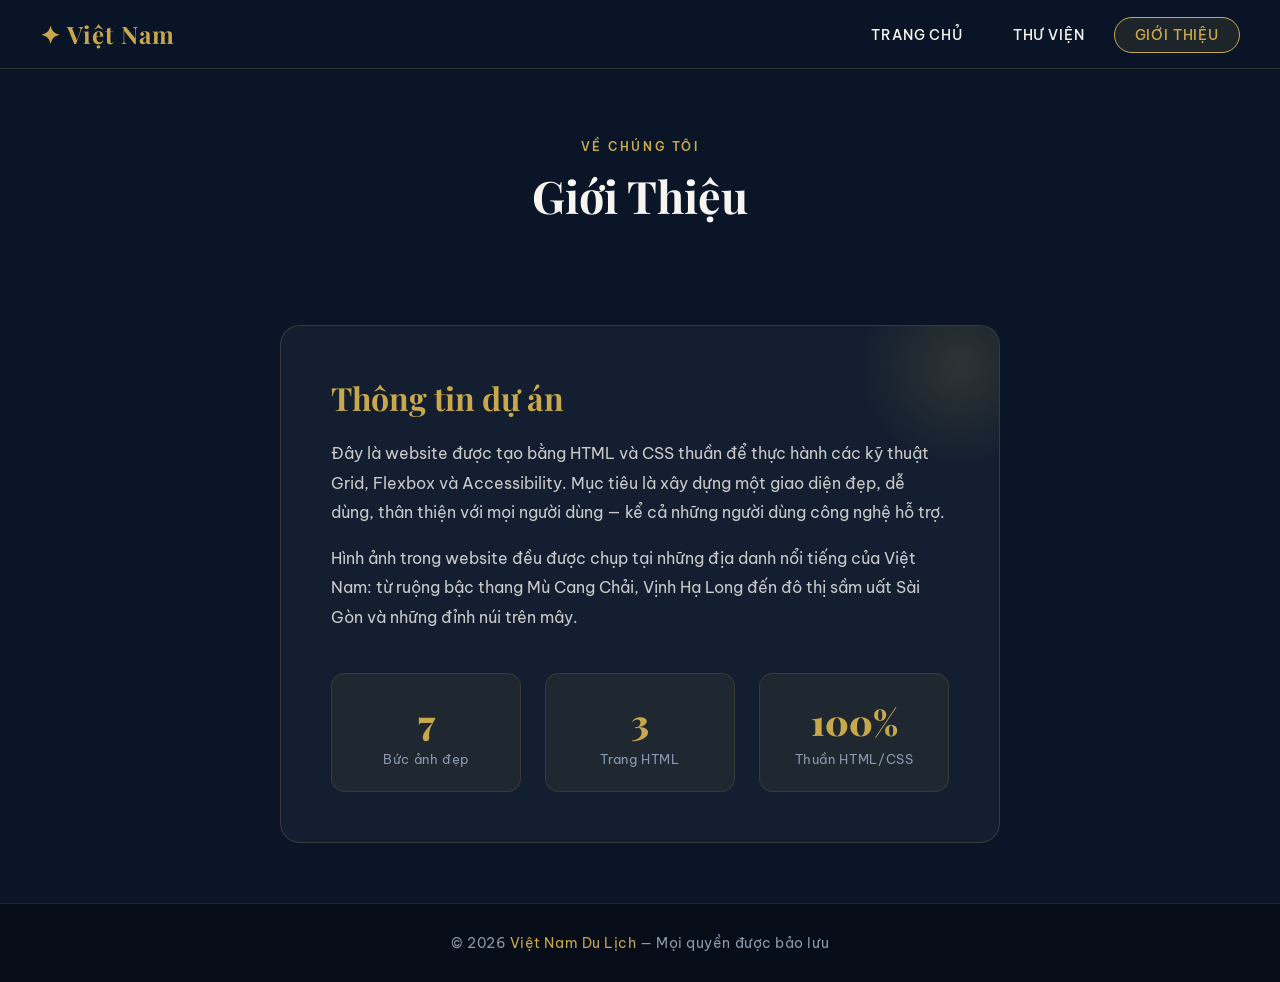
<file: about.html>
<!DOCTYPE html>
<html lang="vi">
<head>
    <meta charset="UTF-8">
    <meta name="viewport" content="width=device-width, initial-scale=1.0">
    <title>Giới Thiệu — Việt Nam</title>
    <link rel="stylesheet" href="style.css">
</head>
<body>
 
<a href="#main-content" class="skip-link">Chuyển đến nội dung chính</a>
 
<header>
    <h1>✦ Việt Nam</h1>
    <nav>
        <ul class="nav-links">
            <li><a href="index.html">Trang chủ</a></li>
            <li><a href="gallery.html">Thư viện</a></li>
            <li><a href="about.html" class="active">Giới thiệu</a></li>
        </ul>
    </nav>
</header>
 
<main id="main-content">
 
    <div class="section-header">
        <span class="label">Về chúng tôi</span>
        <h2>Giới Thiệu</h2>
    </div>
 
    <section class="about-section">
        <div class="about-box">
            <h2>Thông tin dự án</h2>
            <p>
                Đây là website được tạo bằng HTML và CSS thuần để thực hành
                các kỹ thuật Grid, Flexbox và Accessibility. Mục tiêu là xây dựng
                một giao diện đẹp, dễ dùng, thân thiện với mọi người dùng —
                kể cả những người dùng công nghệ hỗ trợ.
            </p>
            <p style="margin-top:16px;">
                Hình ảnh trong website đều được chụp tại những địa danh nổi tiếng
                của Việt Nam: từ ruộng bậc thang Mù Cang Chải, Vịnh Hạ Long
                đến đô thị sầm uất Sài Gòn và những đỉnh núi trên mây.
            </p>
 
            <div class="about-stats">
                <div class="stat">
                    <div class="num">7</div>
                    <div class="desc">Bức ảnh đẹp</div>
                </div>
                <div class="stat">
                    <div class="num">3</div>
                    <div class="desc">Trang HTML</div>
                </div>
                <div class="stat">
                    <div class="num">100%</div>
                    <div class="desc">Thuần HTML/CSS</div>
                </div>
            </div>
        </div>
    </section>
 
</main>
 
<footer>
    <p>© 2026 <span>Việt Nam Du Lịch</span> — Mọi quyền được bảo lưu</p>
</footer>
 
</body>
</html>
</file>
<file: style.css>
@import url('https://fonts.googleapis.com/css2?family=Playfair+Display:wght@400;700;900&family=Be+Vietnam+Pro:wght@300;400;500;600&display=swap');
 
/* ===== RESET & VARIABLES ===== */
*, *::before, *::after {
    margin: 0;
    padding: 0;
    box-sizing: border-box;
}
 
:root {
    --gold: #c9a84c;
    --gold-light: #e8c97a;
    --deep: #0a1628;
    --deep2: #0f2040;
    --accent: #e63946;
    --white: #f8f5f0;
    --gray: #8a9ab0;
    --card-bg: rgba(255,255,255,0.05);
}
 
html { scroll-behavior: smooth; }
 
body {
    font-family: 'Be Vietnam Pro', sans-serif;
    background-color: var(--deep);
    color: var(--white);
    overflow-x: hidden;
}
 
/* ===== SKIP LINK ===== */
.skip-link {
    position: absolute;
    top: -50px;
    left: 16px;
    background: var(--gold);
    color: var(--deep);
    padding: 10px 18px;
    border-radius: 4px;
    font-weight: 600;
    text-decoration: none;
    z-index: 9999;
    transition: top 0.2s;
}
.skip-link:focus { top: 16px; }
 
/* ===== HEADER ===== */
header {
    position: sticky;
    top: 0;
    z-index: 100;
    background: rgba(10, 22, 40, 0.92);
    backdrop-filter: blur(14px);
    border-bottom: 1px solid rgba(201, 168, 76, 0.2);
    padding: 18px 40px;
    display: flex;
    align-items: center;
    justify-content: space-between;
    gap: 20px;
}
 
header h1 {
    font-family: 'Playfair Display', serif;
    font-size: 1.5rem;
    font-weight: 700;
    color: var(--gold);
    letter-spacing: 0.04em;
    white-space: nowrap;
}
 
/* ===== NAV ===== */
.nav-links {
    display: flex;
    gap: 8px;
    list-style: none;
}
 
.nav-links a {
    text-decoration: none;
    color: var(--white);
    font-size: 0.88rem;
    font-weight: 500;
    letter-spacing: 0.06em;
    text-transform: uppercase;
    padding: 8px 20px;
    border-radius: 30px;
    border: 1px solid transparent;
    transition: all 0.3s ease;
}
 
.nav-links a:hover,
.nav-links a.active {
    border-color: var(--gold);
    color: var(--gold);
    background: rgba(201, 168, 76, 0.1);
}
 
/* ===== HERO ===== */
.hero {
    position: relative;
    min-height: 90vh;
    display: flex;
    flex-direction: column;
    align-items: center;
    justify-content: center;
    text-align: center;
    overflow: hidden;
    padding: 60px 20px;
}
 
.hero-bg {
    position: absolute;
    inset: 0;
    background-image: url('images/img3.jpg');
    background-size: cover;
    background-position: center;
    filter: brightness(0.35);
    transform: scale(1.05);
    animation: slowZoom 18s ease-in-out infinite alternate;
}
 
@keyframes slowZoom {
    from { transform: scale(1.0); }
    to   { transform: scale(1.08); }
}
 
.hero-overlay {
    position: absolute;
    inset: 0;
    background: linear-gradient(to bottom, rgba(10,22,40,0.2) 0%, rgba(10,22,40,0.85) 100%);
}
 
.hero-content {
    position: relative;
    z-index: 2;
    max-width: 780px;
}
 
.hero-badge {
    display: inline-block;
    font-size: 0.75rem;
    font-weight: 600;
    letter-spacing: 0.2em;
    text-transform: uppercase;
    color: var(--gold);
    border: 1px solid var(--gold);
    padding: 6px 20px;
    border-radius: 30px;
    margin-bottom: 28px;
    animation: fadeUp 0.8s ease both;
}
 
.hero h2 {
    font-family: 'Playfair Display', serif;
    font-size: clamp(2.8rem, 7vw, 5.5rem);
    font-weight: 900;
    line-height: 1.1;
    margin-bottom: 24px;
    animation: fadeUp 0.9s 0.1s ease both;
}
 
.hero h2 span { color: var(--gold); }
 
.hero p {
    font-size: 1.1rem;
    color: rgba(248,245,240,0.75);
    max-width: 500px;
    margin: 0 auto 40px;
    line-height: 1.7;
    animation: fadeUp 1s 0.2s ease both;
}
 
.hero-btns {
    display: flex;
    gap: 14px;
    justify-content: center;
    flex-wrap: wrap;
    animation: fadeUp 1s 0.3s ease both;
}
 
.btn-primary {
    background: var(--gold);
    color: var(--deep);
    padding: 14px 34px;
    border-radius: 30px;
    font-weight: 700;
    font-size: 0.9rem;
    letter-spacing: 0.06em;
    text-decoration: none;
    text-transform: uppercase;
    transition: all 0.3s ease;
    border: 2px solid var(--gold);
}
.btn-primary:hover {
    background: transparent;
    color: var(--gold);
}
 
.btn-secondary {
    background: transparent;
    color: var(--white);
    padding: 14px 34px;
    border-radius: 30px;
    font-weight: 600;
    font-size: 0.9rem;
    letter-spacing: 0.06em;
    text-decoration: none;
    text-transform: uppercase;
    border: 2px solid rgba(255,255,255,0.4);
    transition: all 0.3s ease;
}
.btn-secondary:hover {
    border-color: var(--white);
    background: rgba(255,255,255,0.08);
}
 
@keyframes fadeUp {
    from { opacity: 0; transform: translateY(30px); }
    to   { opacity: 1; transform: translateY(0); }
}
 
/* ===== SECTION TITLES ===== */
.section-header {
    text-align: center;
    padding: 70px 20px 40px;
}
.section-header .label {
    font-size: 0.72rem;
    letter-spacing: 0.22em;
    text-transform: uppercase;
    color: var(--gold);
    font-weight: 600;
    display: block;
    margin-bottom: 12px;
}
.section-header h2 {
    font-family: 'Playfair Display', serif;
    font-size: clamp(1.8rem, 4vw, 2.8rem);
    font-weight: 700;
}
.section-header p {
    color: var(--gray);
    margin-top: 12px;
    font-size: 0.95rem;
    max-width: 480px;
    margin-inline: auto;
    line-height: 1.7;
}
 
/* ===== CARDS GRID ===== */
.grid-container {
    display: grid;
    grid-template-columns: repeat(auto-fit, minmax(280px, 1fr));
    gap: 24px;
    padding: 0 40px 70px;
    max-width: 1200px;
    margin: 0 auto;
}
 
.card {
    position: relative;
    border-radius: 16px;
    overflow: hidden;
    cursor: pointer;
    aspect-ratio: 3/4;
    border: 1px solid rgba(201,168,76,0.15);
    transition: transform 0.4s ease, box-shadow 0.4s ease;
}
 
.card:hover {
    transform: translateY(-8px);
    box-shadow: 0 20px 60px rgba(0,0,0,0.5), 0 0 0 1px rgba(201,168,76,0.4);
}
 
.card img {
    width: 100%;
    height: 100%;
    object-fit: cover;
    transition: transform 0.6s ease;
    display: block;
}
 
.card:hover img { transform: scale(1.08); }
 
.card-overlay {
    position: absolute;
    inset: 0;
    background: linear-gradient(to top, rgba(10,22,40,0.9) 0%, transparent 55%);
    display: flex;
    flex-direction: column;
    justify-content: flex-end;
    padding: 24px 22px;
}
 
.card-overlay h3 {
    font-family: 'Playfair Display', serif;
    font-size: 1.3rem;
    font-weight: 700;
    margin-bottom: 6px;
}
 
.card-overlay p {
    font-size: 0.82rem;
    color: rgba(248,245,240,0.65);
}
 
.card-tag {
    position: absolute;
    top: 16px;
    left: 16px;
    background: var(--gold);
    color: var(--deep);
    font-size: 0.68rem;
    font-weight: 700;
    letter-spacing: 0.1em;
    text-transform: uppercase;
    padding: 4px 12px;
    border-radius: 20px;
}
 
/* ===== GALLERY ===== */
.gallery-section { padding: 0 40px 80px; max-width: 1300px; margin: 0 auto; }
 
.gallery {
    columns: 3;
    column-gap: 20px;
}
 
@media (max-width: 900px) { .gallery { columns: 2; } }
@media (max-width: 560px) { .gallery { columns: 1; } }
 
.gallery-item {
    break-inside: avoid;
    margin-bottom: 20px;
    border-radius: 14px;
    overflow: hidden;
    position: relative;
    cursor: pointer;
    border: 1px solid rgba(201,168,76,0.12);
}
 
.gallery-item img {
    width: 100%;
    display: block;
    transition: transform 0.5s ease;
}
 
.gallery-item:hover img { transform: scale(1.05); }
 
.gallery-item .caption {
    position: absolute;
    bottom: 0; left: 0; right: 0;
    background: linear-gradient(to top, rgba(10,22,40,0.88), transparent);
    padding: 30px 16px 14px;
    font-size: 0.85rem;
    font-weight: 500;
    opacity: 0;
    transform: translateY(8px);
    transition: all 0.35s ease;
}
 
.gallery-item:hover .caption {
    opacity: 1;
    transform: translateY(0);
}
 
/* ===== ABOUT PAGE ===== */
.about-section {
    max-width: 800px;
    margin: 60px auto;
    padding: 0 40px;
}
 
.about-box {
    background: rgba(255,255,255,0.04);
    border: 1px solid rgba(201,168,76,0.2);
    border-radius: 20px;
    padding: 50px;
    position: relative;
    overflow: hidden;
}
 
.about-box::before {
    content: '';
    position: absolute;
    top: -60px; right: -60px;
    width: 200px; height: 200px;
    background: radial-gradient(circle, rgba(201,168,76,0.15), transparent 70%);
    border-radius: 50%;
}
 
.about-box h2 {
    font-family: 'Playfair Display', serif;
    font-size: 2rem;
    font-weight: 700;
    color: var(--gold);
    margin-bottom: 20px;
}
 
.about-box p {
    font-size: 1rem;
    line-height: 1.85;
    color: rgba(248,245,240,0.8);
}
 
.about-stats {
    display: grid;
    grid-template-columns: repeat(3, 1fr);
    gap: 24px;
    margin-top: 40px;
}
 
.stat {
    text-align: center;
    padding: 24px;
    background: rgba(201,168,76,0.07);
    border-radius: 14px;
    border: 1px solid rgba(201,168,76,0.15);
}
 
.stat .num {
    font-family: 'Playfair Display', serif;
    font-size: 2.2rem;
    font-weight: 900;
    color: var(--gold);
}
 
.stat .desc {
    font-size: 0.8rem;
    color: var(--gray);
    margin-top: 6px;
    letter-spacing: 0.05em;
}
 
/* ===== FOOTER ===== */
footer {
    background: rgba(0,0,0,0.4);
    border-top: 1px solid rgba(201,168,76,0.15);
    text-align: center;
    padding: 30px 20px;
    color: var(--gray);
    font-size: 0.85rem;
    letter-spacing: 0.04em;
}
 
footer span { color: var(--gold); }
 
/* ===== RESPONSIVE ===== */
@media (max-width: 768px) {
    header { padding: 14px 20px; flex-wrap: wrap; }
    header h1 { font-size: 1.1rem; }
    .nav-links a { padding: 7px 14px; font-size: 0.8rem; }
    .grid-container { padding: 0 20px 50px; }
    .gallery-section { padding: 0 20px 60px; }
    .about-section { padding: 0 20px; }
    .about-stats { grid-template-columns: 1fr; }
}
</file>
